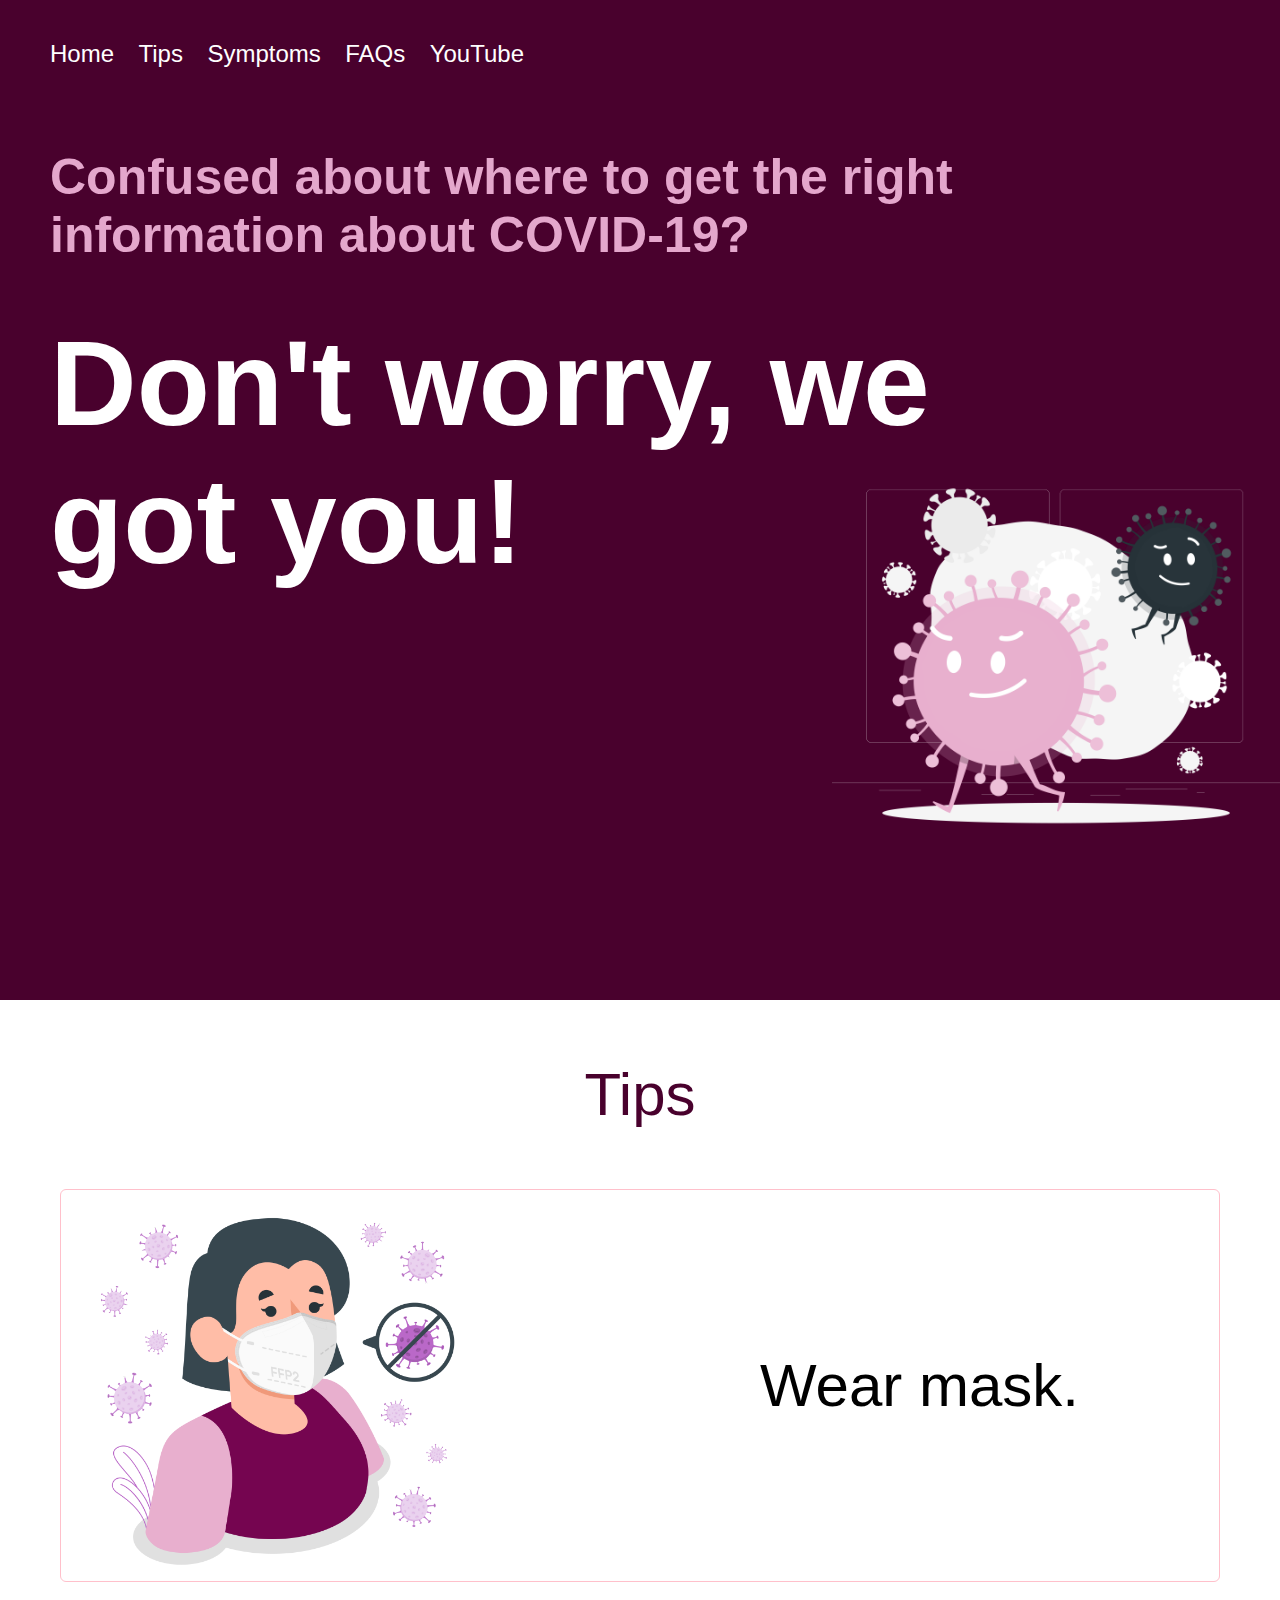
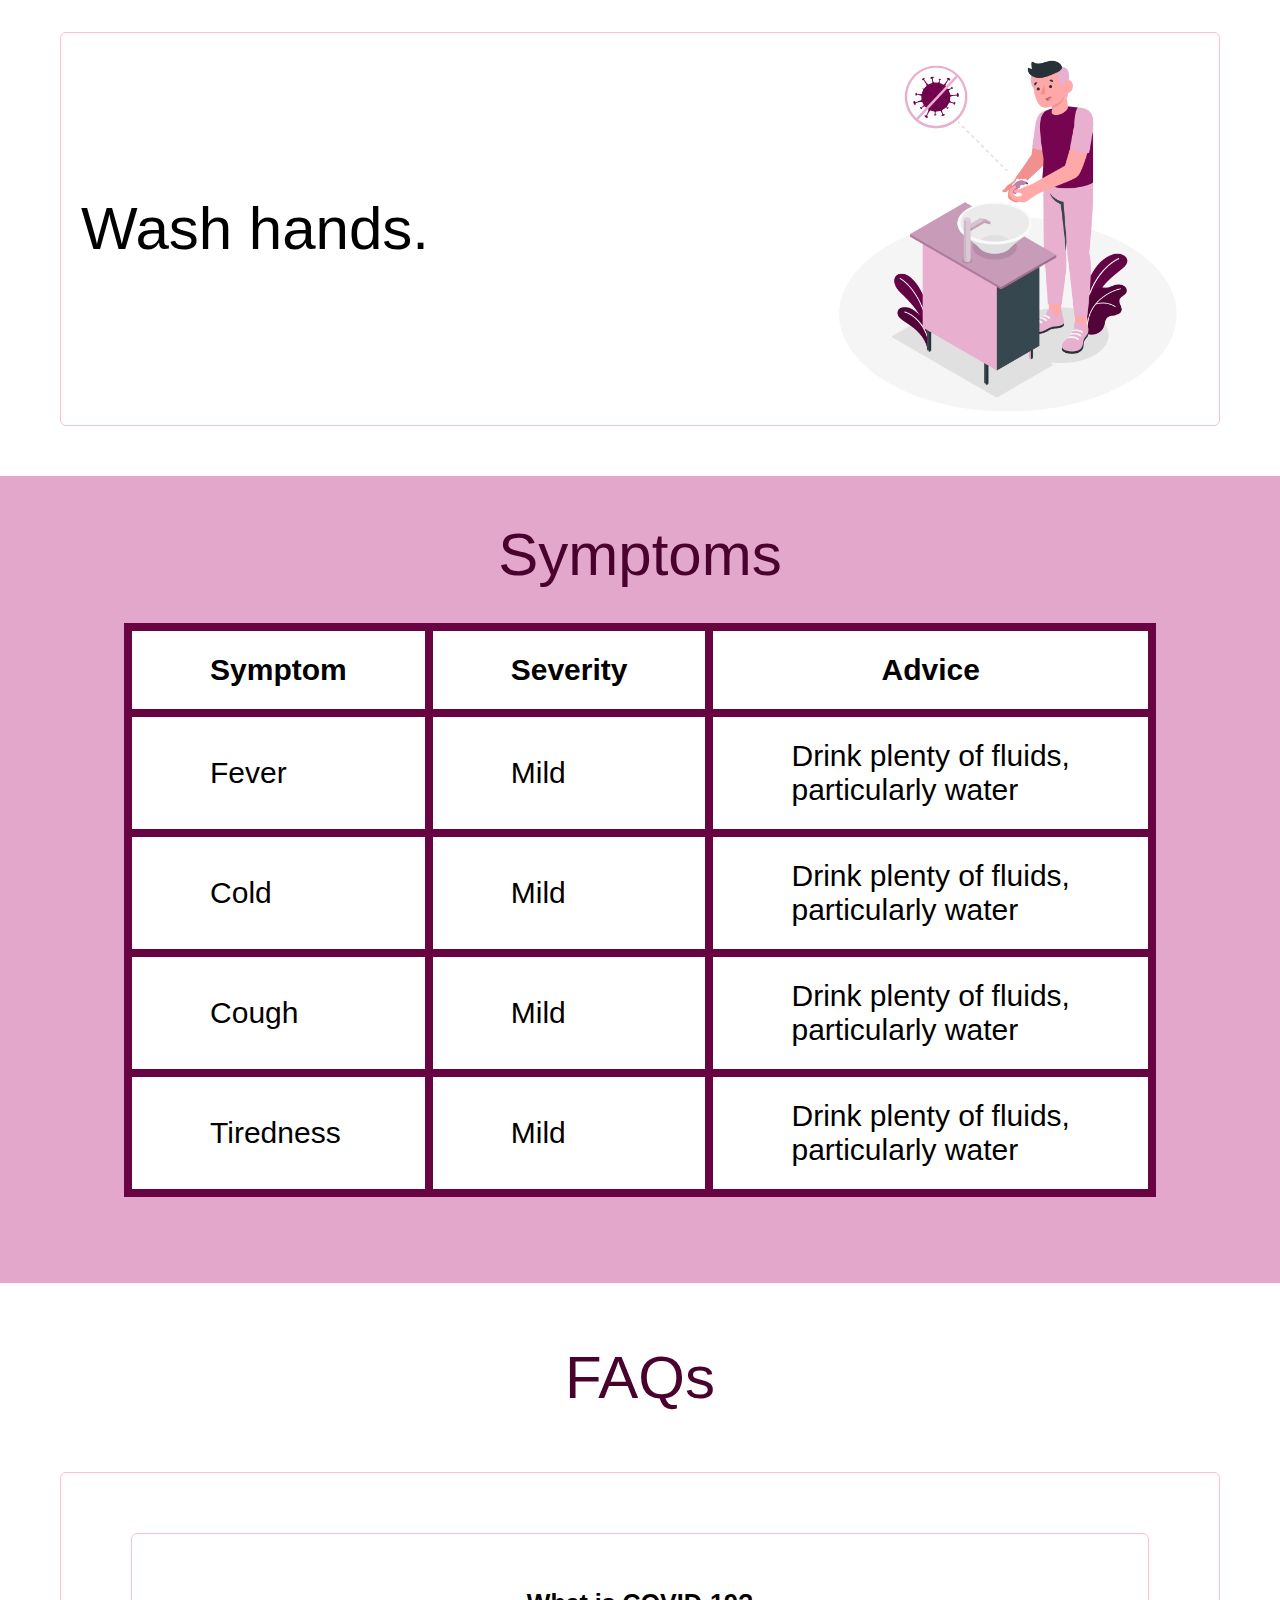
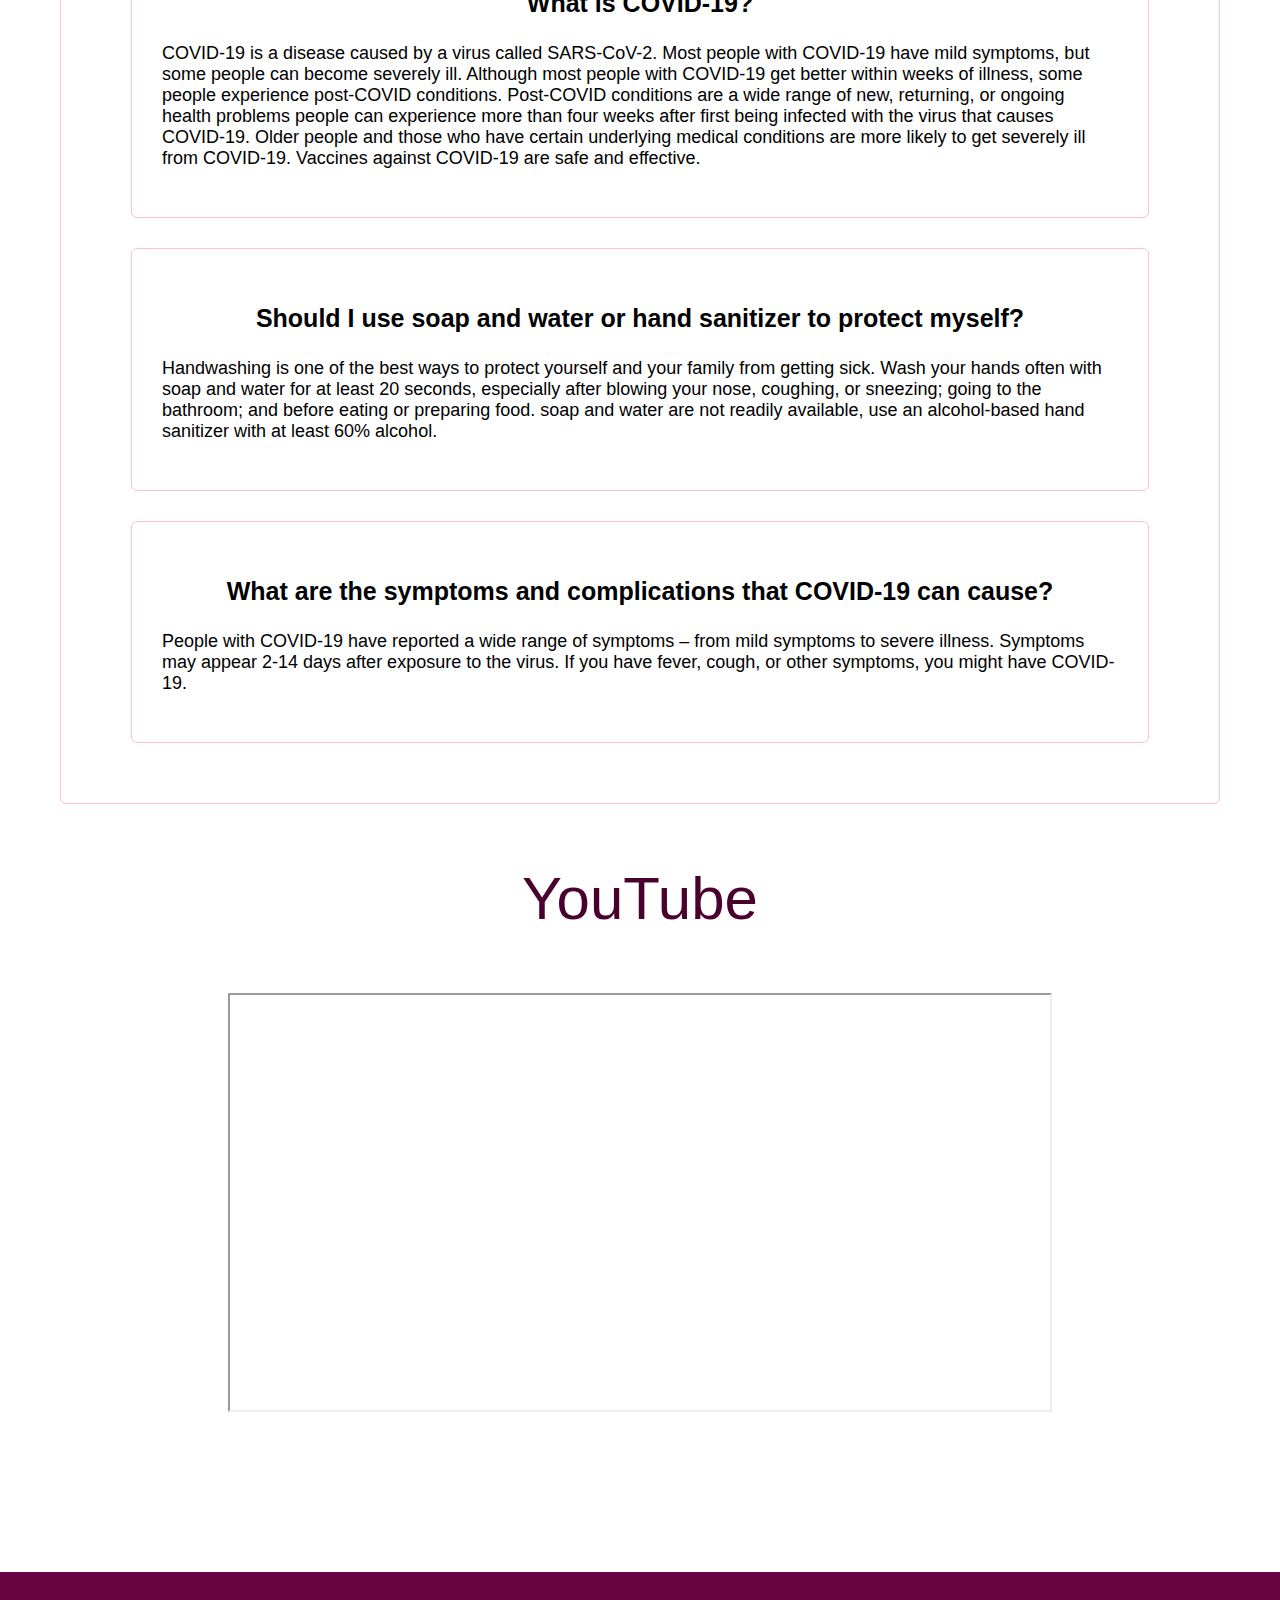
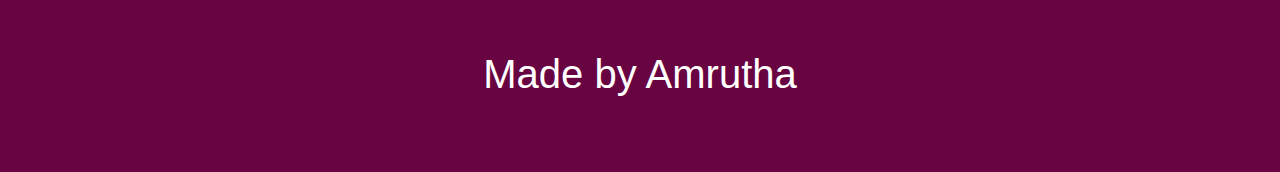
<file: index.html>
<html>

<head>
    <title>Covid guide</title>
    <link href="covidguide.css" rel="stylesheet">
</head>

<body>
    <a name="Home"></a>
    <div class="home">
        <span>
            <div class="navbar">
                <a href="#Home">Home</a>
                <a href="#Tips">Tips</a>
                <a href="#Sym">Symptoms</a>
                <a href="#FAQs">FAQs</a>
                <a href="#YT">YouTube</a>
            </div>
        </span>


        <p class="line-1">
            Confused about where to get the right <br> information about COVID-19?
        </p>

        <p class="line-2">
            Don't worry, we<br> got you!
        </p>

        <div>
            <img class="image-1"
                src="images/image1.png"
                width=35%>
        </div>

    </div>

    <a name="Tips"></a>

    <p class="headings">Tips</p>

    <div class="tips">
        <img src="images/image2.png"
                  width=35%>
        <p>Wear mask.</p>
    </div>

    <div class="tips">
        <p>Wash hands.</p>
        <img src="images/image3.png"
            width=35%>

    </div>


    <a name="Sym"></a>
    <div class="table-bg">
        <p class="sym-heading">Symptoms</p>
        <div class="table-div">
            <table>
                <tr>
                    <th>Symptom</th>
                    <th>Severity</th>
                    <th>Advice</th>
                </tr>

                <tr>
                    <td>Fever</td>
                    <td>Mild</td>
                    <td>Drink plenty of fluids,<br>
                        particularly water</td>
                </tr>

                <tr>
                    <td>Cold</td>
                    <td>Mild</td>
                    <td>Drink plenty of fluids,<br>
                        particularly water</td>
                </tr>

                <tr>
                    <td>Cough</td>
                    <td>Mild</td>
                    <td>Drink plenty of fluids,<br>
                        particularly water</td>
                </tr>

                <tr>
                    <td>Tiredness</td>
                    <td>Mild</td>
                    <td>Drink plenty of fluids,<br>
                        particularly water</td>
                </tr>
            </table>
        </div>
    </div>


    <a name="FAQs"></a>
    <p class="headings">FAQs</p>
    <div class="faqs-main">

        <div class="faqs">
            <h3>What is COVID-19?</h3>
            <p>COVID-19 is a disease caused by a virus called SARS-CoV-2. Most people with COVID-19 have mild
                symptoms,
                but some
                people can become severely ill. Although most people with COVID-19 get better within weeks of
                illness, some
                people experience post-COVID conditions. Post-COVID conditions are a wide range of new,
                returning,
                or ongoing
                health problems people can experience more than four weeks after first being infected with the
                virus that
                causes COVID-19. Older people and those who have certain underlying medical conditions are more
                likely
                to get
                severely ill from COVID-19. Vaccines against COVID-19 are safe and effective.</p>
        </div>

        <div class="faqs">
            <h3>Should I use soap and water or hand sanitizer to protect myself?</h3>
            <p>Handwashing is one of the best ways to protect yourself and your family from getting sick. Wash your
                hands
                often
                with soap and water for at least 20 seconds, especially after blowing your nose, coughing, or
                sneezing;
                going to
                the bathroom; and before eating or preparing food. soap and water are not readily available,
                use an
                alcohol-based hand sanitizer with at least 60% alcohol.</p>
        </div>

        <div class="faqs">
            <h3>What are the symptoms and complications that COVID-19 can cause?</h3>
            <p>People with COVID-19 have reported a wide range of symptoms – from mild symptoms to severe illness.
                Symptoms
                may
                appear 2-14 days after exposure to the virus. If you have fever, cough, or other symptoms, you
                might
                have
                COVID-19. </p>
        </div>

    </div>

    <a name="YT"></a>
    <p class="headings">YouTube</p>

    <div class="youtube">
        <iframe width="820" height="415" src="https://www.youtube.com/embed/qHksVwOrpbE">
        </iframe>
    </div>
</body>

<footer class="footer">
    <div>
        <p>Made by Amrutha</p>
    </div>
</footer>
</file>
<file: covidguide.css>
body {
    font-family: dx rigraf extra expandedArial, Helvetica, sans-serif;
    margin: 0px;
}


.home {
    background: rgb(73, 1, 45);
    height: 1000px;


}

.navbar {
    margin-bottom: 80px;
    padding-top: 40px;
    padding-left: 50px;
}

span a {
    color: #fff;
    padding-right: 20px;
    text-decoration: none;
    font-size: 24px;
}

.line-1 {
    padding-left: 50px;
    color: rgb(228, 167, 204);
    font-size: 50px;
    font-style: dx rigraf extra expanded;
    font-weight: bold;
}

.line-2 {
    margin-top: 40px;
    padding-left: 50px;
    color: #fff;
    font-size: 120px;
    font-weight: bold;
    font-style: dx rigraf extra expanded;
}

.image-1 {
    float: right;
    margin-top: -270px;
}

.headings {
    text-align: center;
    font-size: 60px;
    color: rgb(73, 1, 45);
}

.tips {
    display: flex;
    justify-content: space-between;
    align-items: center;
    border: 1px solid pink;
    border-radius: 6px;
    padding: 0px 20px;
    margin: 50px 60px;
}

.tips p {
    font-size: 60px;
    padding-right: 120px;
}

.table-bg {
    background: rgb(228, 167, 204);
    padding-bottom: 86px;
    padding-top: 44px;
}

.table-div {
    display: flex;
    justify-content: center;
}

table, th, td {
    border: 8px solid rgb(104, 4, 65);
    background: #fff;
    border-collapse: collapse;
    padding: 22px 78px;
    font-size: 30px;
}

.faqs-main {
    border: 1px solid pink;
    border-radius: 6px;
    margin: 50px 60px;
    padding: 30px;
}

.faqs {
    border: 1px solid pink;
    border-radius: 6px;
    padding: 30px;
    margin: 30px 40px;
}

.faqs h3 {
    text-align: center;
    font-size: 25px;
}

.faqs p {
    font-size: 18px;

}

.youtube {
    display: flex;
    justify-content: center;
}

.footer {
    background: rgb(104, 4, 65);
    height: 200px;
}

.footer p {
    color: #fff;
    font-size: 40px;
    text-align: center;
    padding-top: 80px;
    margin-top: 160px;
}

.sym-heading {
    text-align: center;
    font-size: 60px;
    color: rgb(73, 1, 45);
    margin: 0%;
    margin-bottom: 34px;
}
</file>
